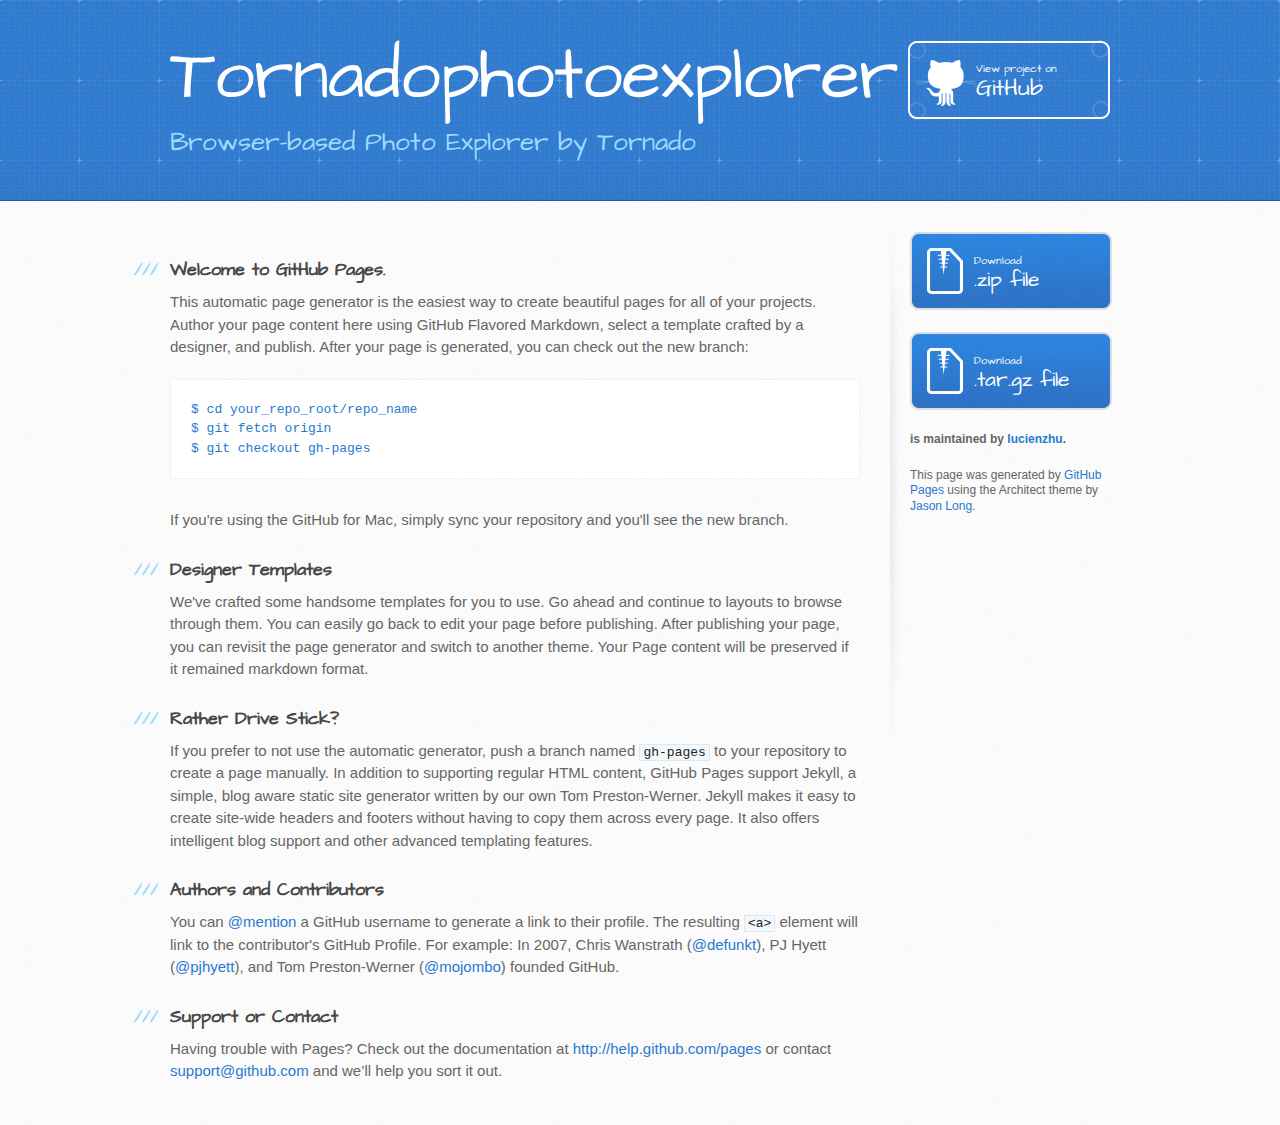
<file: index.html>
<!DOCTYPE html>
<html>
  <head>
    <meta charset='utf-8'>
    <meta http-equiv="X-UA-Compatible" content="chrome=1">
    <meta name="viewport" content="width=device-width, initial-scale=1, maximum-scale=1">
    <link href='https://fonts.googleapis.com/css?family=Architects+Daughter' rel='stylesheet' type='text/css'>
    <link rel="stylesheet" type="text/css" href="stylesheets/stylesheet.css" media="screen" />
    <link rel="stylesheet" type="text/css" href="stylesheets/pygment_trac.css" media="screen" />
    <link rel="stylesheet" type="text/css" href="stylesheets/print.css" media="print" />

    <!--[if lt IE 9]>
    <script src="//html5shiv.googlecode.com/svn/trunk/html5.js"></script>
    <![endif]-->

    <title>Tornadophotoexplorer by lucienzhu</title>
  </head>

  <body>
    <header>
      <div class="inner">
        <h1>Tornadophotoexplorer</h1>
        <h2>Browser-based Photo Explorer by Tornado</h2>
        <a href="https://github.com/lucienzhu/TornadoPhotoExplorer" class="button"><small>View project on</small>GitHub</a>
      </div>
    </header>

    <div id="content-wrapper">
      <div class="inner clearfix">
        <section id="main-content">
          <h3>
<a name="welcome-to-github-pages" class="anchor" href="#welcome-to-github-pages"><span class="octicon octicon-link"></span></a>Welcome to GitHub Pages.</h3>

<p>This automatic page generator is the easiest way to create beautiful pages for all of your projects. Author your page content here using GitHub Flavored Markdown, select a template crafted by a designer, and publish. After your page is generated, you can check out the new branch:</p>

<pre><code>$ cd your_repo_root/repo_name
$ git fetch origin
$ git checkout gh-pages
</code></pre>

<p>If you're using the GitHub for Mac, simply sync your repository and you'll see the new branch.</p>

<h3>
<a name="designer-templates" class="anchor" href="#designer-templates"><span class="octicon octicon-link"></span></a>Designer Templates</h3>

<p>We've crafted some handsome templates for you to use. Go ahead and continue to layouts to browse through them. You can easily go back to edit your page before publishing. After publishing your page, you can revisit the page generator and switch to another theme. Your Page content will be preserved if it remained markdown format.</p>

<h3>
<a name="rather-drive-stick" class="anchor" href="#rather-drive-stick"><span class="octicon octicon-link"></span></a>Rather Drive Stick?</h3>

<p>If you prefer to not use the automatic generator, push a branch named <code>gh-pages</code> to your repository to create a page manually. In addition to supporting regular HTML content, GitHub Pages support Jekyll, a simple, blog aware static site generator written by our own Tom Preston-Werner. Jekyll makes it easy to create site-wide headers and footers without having to copy them across every page. It also offers intelligent blog support and other advanced templating features.</p>

<h3>
<a name="authors-and-contributors" class="anchor" href="#authors-and-contributors"><span class="octicon octicon-link"></span></a>Authors and Contributors</h3>

<p>You can <a href="https://github.com/blog/821" class="user-mention">@mention</a> a GitHub username to generate a link to their profile. The resulting <code>&lt;a&gt;</code> element will link to the contributor's GitHub Profile. For example: In 2007, Chris Wanstrath (<a href="https://github.com/defunkt" class="user-mention">@defunkt</a>), PJ Hyett (<a href="https://github.com/pjhyett" class="user-mention">@pjhyett</a>), and Tom Preston-Werner (<a href="https://github.com/mojombo" class="user-mention">@mojombo</a>) founded GitHub.</p>

<h3>
<a name="support-or-contact" class="anchor" href="#support-or-contact"><span class="octicon octicon-link"></span></a>Support or Contact</h3>

<p>Having trouble with Pages? Check out the documentation at <a href="http://help.github.com/pages">http://help.github.com/pages</a> or contact <a href="mailto:support@github.com">support@github.com</a> and we’ll help you sort it out.</p>
        </section>

        <aside id="sidebar">
          <a href="https://github.com/lucienzhu/TornadoPhotoExplorer/zipball/master" class="button">
            <small>Download</small>
            .zip file
          </a>
          <a href="https://github.com/lucienzhu/TornadoPhotoExplorer/tarball/master" class="button">
            <small>Download</small>
            .tar.gz file
          </a>

          <p class="repo-owner"><a href="https://github.com/lucienzhu/TornadoPhotoExplorer"></a> is maintained by <a href="https://github.com/lucienzhu">lucienzhu</a>.</p>

          <p>This page was generated by <a href="pages.github.com">GitHub Pages</a> using the Architect theme by <a href="https://twitter.com/jasonlong">Jason Long</a>.</p>
        </aside>
      </div>
    </div>

  
  </body>
</html>
</file>
<file: stylesheets/pygment_trac.css>
.highlight  { background: #ffffff; }
.highlight .c { color: #999988; font-style: italic } /* Comment */
.highlight .err { color: #a61717; background-color: #e3d2d2 } /* Error */
.highlight .k { font-weight: bold } /* Keyword */
.highlight .o { font-weight: bold } /* Operator */
.highlight .cm { color: #999988; font-style: italic } /* Comment.Multiline */
.highlight .cp { color: #999999; font-weight: bold } /* Comment.Preproc */
.highlight .c1 { color: #999988; font-style: italic } /* Comment.Single */
.highlight .cs { color: #999999; font-weight: bold; font-style: italic } /* Comment.Special */
.highlight .gd { color: #000000; background-color: #ffdddd } /* Generic.Deleted */
.highlight .gd .x { color: #000000; background-color: #ffaaaa } /* Generic.Deleted.Specific */
.highlight .ge { font-style: italic } /* Generic.Emph */
.highlight .gr { color: #aa0000 } /* Generic.Error */
.highlight .gh { color: #999999 } /* Generic.Heading */
.highlight .gi { color: #000000; background-color: #ddffdd } /* Generic.Inserted */
.highlight .gi .x { color: #000000; background-color: #aaffaa } /* Generic.Inserted.Specific */
.highlight .go { color: #888888 } /* Generic.Output */
.highlight .gp { color: #555555 } /* Generic.Prompt */
.highlight .gs { font-weight: bold } /* Generic.Strong */
.highlight .gu { color: #800080; font-weight: bold; } /* Generic.Subheading */
.highlight .gt { color: #aa0000 } /* Generic.Traceback */
.highlight .kc { font-weight: bold } /* Keyword.Constant */
.highlight .kd { font-weight: bold } /* Keyword.Declaration */
.highlight .kn { font-weight: bold } /* Keyword.Namespace */
.highlight .kp { font-weight: bold } /* Keyword.Pseudo */
.highlight .kr { font-weight: bold } /* Keyword.Reserved */
.highlight .kt { color: #445588; font-weight: bold } /* Keyword.Type */
.highlight .m { color: #009999 } /* Literal.Number */
.highlight .s { color: #d14 } /* Literal.String */
.highlight .na { color: #008080 } /* Name.Attribute */
.highlight .nb { color: #0086B3 } /* Name.Builtin */
.highlight .nc { color: #445588; font-weight: bold } /* Name.Class */
.highlight .no { color: #008080 } /* Name.Constant */
.highlight .ni { color: #800080 } /* Name.Entity */
.highlight .ne { color: #990000; font-weight: bold } /* Name.Exception */
.highlight .nf { color: #990000; font-weight: bold } /* Name.Function */
.highlight .nn { color: #555555 } /* Name.Namespace */
.highlight .nt { color: #000080 } /* Name.Tag */
.highlight .nv { color: #008080 } /* Name.Variable */
.highlight .ow { font-weight: bold } /* Operator.Word */
.highlight .w { color: #bbbbbb } /* Text.Whitespace */
.highlight .mf { color: #009999 } /* Literal.Number.Float */
.highlight .mh { color: #009999 } /* Literal.Number.Hex */
.highlight .mi { color: #009999 } /* Literal.Number.Integer */
.highlight .mo { color: #009999 } /* Literal.Number.Oct */
.highlight .sb { color: #d14 } /* Literal.String.Backtick */
.highlight .sc { color: #d14 } /* Literal.String.Char */
.highlight .sd { color: #d14 } /* Literal.String.Doc */
.highlight .s2 { color: #d14 } /* Literal.String.Double */
.highlight .se { color: #d14 } /* Literal.String.Escape */
.highlight .sh { color: #d14 } /* Literal.String.Heredoc */
.highlight .si { color: #d14 } /* Literal.String.Interpol */
.highlight .sx { color: #d14 } /* Literal.String.Other */
.highlight .sr { color: #009926 } /* Literal.String.Regex */
.highlight .s1 { color: #d14 } /* Literal.String.Single */
.highlight .ss { color: #990073 } /* Literal.String.Symbol */
.highlight .bp { color: #999999 } /* Name.Builtin.Pseudo */
.highlight .vc { color: #008080 } /* Name.Variable.Class */
.highlight .vg { color: #008080 } /* Name.Variable.Global */
.highlight .vi { color: #008080 } /* Name.Variable.Instance */
.highlight .il { color: #009999 } /* Literal.Number.Integer.Long */

.type-csharp .highlight .k { color: #0000FF }
.type-csharp .highlight .kt { color: #0000FF }
.type-csharp .highlight .nf { color: #000000; font-weight: normal }
.type-csharp .highlight .nc { color: #2B91AF }
.type-csharp .highlight .nn { color: #000000 }
.type-csharp .highlight .s { color: #A31515 }
.type-csharp .highlight .sc { color: #A31515 }
</file>
<file: stylesheets/print.css>
html, body, div, span, applet, object, iframe,
h1, h2, h3, h4, h5, h6, p, blockquote, pre,
a, abbr, acronym, address, big, cite, code,
del, dfn, em, img, ins, kbd, q, s, samp,
small, strike, strong, sub, sup, tt, var,
b, u, i, center,
dl, dt, dd, ol, ul, li,
fieldset, form, label, legend,
table, caption, tbody, tfoot, thead, tr, th, td,
article, aside, canvas, details, embed, 
figure, figcaption, footer, header, hgroup, 
menu, nav, output, ruby, section, summary,
time, mark, audio, video {
  margin: 0;
  padding: 0;
  border: 0;
  font-size: 100%;
  font: inherit;
  vertical-align: baseline;
}
/* HTML5 display-role reset for older browsers */
article, aside, details, figcaption, figure, 
footer, header, hgroup, menu, nav, section {
  display: block;
}
body {
  line-height: 1;
}
ol, ul {
  list-style: none;
}
blockquote, q {
  quotes: none;
}
blockquote:before, blockquote:after,
q:before, q:after {
  content: '';
  content: none;
}
table {
  border-collapse: collapse;
  border-spacing: 0;
}
body {
  font-size: 13px;
  line-height: 1.5; 
  font-family: 'Helvetica Neue', Helvetica, Arial, serif;
  color: #000;
}

a {
  color: #d5000d;
  font-weight: bold;
}

header {
  padding-top: 35px;
  padding-bottom: 10px;
}

header h1 {
  font-weight: bold;
  letter-spacing: -1px;
  font-size: 48px;
  color: #303030;
  line-height: 1.2;
}

header h2 {
  letter-spacing: -1px;
  font-size: 24px;
  color: #aaa;
  font-weight: normal;
  line-height: 1.3;
}
#downloads {
  display: none;
}
#main_content {
  padding-top: 20px;
}

code, pre {
  font-family: Monaco, "Bitstream Vera Sans Mono", "Lucida Console", Terminal;
  color: #222;
  margin-bottom: 30px;
  font-size: 12px;
}

code {
  padding: 0 3px;
}

pre {
  border: solid 1px #ddd;
  padding: 20px;
  overflow: auto;
}
pre code {
  padding: 0;
}

ul, ol, dl {
  margin-bottom: 20px;
}


/* COMMON STYLES */

table {
  width: 100%;
  border: 1px solid #ebebeb;
}

th {
  font-weight: 500;
}

td {
  border: 1px solid #ebebeb;
  text-align: center; 
  font-weight: 300;
}

form {
  background: #f2f2f2;
  padding: 20px;
  
}


/* GENERAL ELEMENT TYPE STYLES */

h1 {
  font-size: 2.8em;
} 

h2 {
  font-size: 22px;
  font-weight: bold;
  color: #303030;
  margin-bottom: 8px;
} 

h3 {
  color: #d5000d;
  font-size: 18px;
  font-weight: bold;
  margin-bottom: 8px;
} 
 
h4 {
  font-size: 16px;
  color: #303030;
  font-weight: bold;
} 

h5 {
  font-size: 1em;
  color: #303030;
} 

h6 {
  font-size: .8em;
  color: #303030;
} 

p {
  font-weight: 300;
  margin-bottom: 20px;
}
 
a {
  text-decoration: none;
}

p a {
  font-weight: 400;
}

blockquote {
  font-size: 1.6em;
  border-left: 10px solid #e9e9e9;
  margin-bottom: 20px;
  padding: 0 0 0 30px;
}

ul li {
  list-style: disc inside;
  padding-left: 20px;
}

ol li {
  list-style: decimal inside;
  padding-left: 3px;
}

dl dd {
  font-style: italic;
  font-weight: 100;
}

footer {
  margin-top: 40px;
  padding-top: 20px;
  padding-bottom: 30px;
  font-size: 13px;
  color: #aaa;
}

footer a {
  color: #666;
}

/* MISC */
.clearfix:after {
  clear: both;
  content: '.';
  display: block;
  visibility: hidden;
  height: 0;
}

.clearfix {display: inline-block;}
* html .clearfix {height: 1%;}
.clearfix {display: block;}
</file>
<file: stylesheets/stylesheet.css>
/* http://meyerweb.com/eric/tools/css/reset/ 
   v2.0 | 20110126
   License: none (public domain)
*/
html, body, div, span, applet, object, iframe,
h1, h2, h3, h4, h5, h6, p, blockquote, pre,
a, abbr, acronym, address, big, cite, code,
del, dfn, em, img, ins, kbd, q, s, samp,
small, strike, strong, sub, sup, tt, var,
b, u, i, center,
dl, dt, dd, ol, ul, li,
fieldset, form, label, legend,
table, caption, tbody, tfoot, thead, tr, th, td,
article, aside, canvas, details, embed, 
figure, figcaption, footer, header, hgroup, 
menu, nav, output, ruby, section, summary,
time, mark, audio, video {
	margin: 0;
	padding: 0;
	border: 0;
	font-size: 100%;
	font: inherit;
	vertical-align: baseline;
}
/* HTML5 display-role reset for older browsers */
article, aside, details, figcaption, figure, 
footer, header, hgroup, menu, nav, section {
	display: block;
}
body {
	line-height: 1;
}
ol, ul {
	list-style: none;
}
blockquote, q {
	quotes: none;
}
blockquote:before, blockquote:after,
q:before, q:after {
	content: '';
	content: none;
}
table {
	border-collapse: collapse;
	border-spacing: 0;
}

/* LAYOUT STYLES */
body {
  font-size: 15px;
  line-height: 1.5; 
  background: #fafafa url(../images/body-bg.jpg) 0 0 repeat;
  font-family: 'Helvetica Neue', Helvetica, Arial, serif;
  font-weight: 400;
  color: #666;
}

a {
  color: #2879d0;
}
a:hover {
  color: #2268b2;
}

header {
  padding-top: 40px;
  padding-bottom: 40px;
  font-family: 'Architects Daughter', 'Helvetica Neue', Helvetica, Arial, serif; 
  background: #2e7bcf url(../images/header-bg.jpg) 0 0 repeat-x;
  border-bottom: solid 1px #275da1;
}

header h1 {
  letter-spacing: -1px;
  font-size: 72px;
  color: #fff;
  line-height: 1;
  margin-bottom: 0.2em;
  width: 540px;
}

header h2 {
  font-size: 26px;
  color: #9ddcff;
  font-weight: normal;
  line-height: 1.3;
  width: 540px;
  letter-spacing: 0;
}

.inner {
  position: relative;
  width: 940px;
  margin: 0 auto;
}

#content-wrapper {
  border-top: solid 1px #fff;
  padding-top: 30px;
}

#main-content {
  width: 690px;
  float: left;
}

#main-content img {
  max-width: 100%;
}

aside#sidebar {
  width: 200px;
  padding-left: 20px;
  min-height: 504px;
  float: right;
  background: transparent url(../images/sidebar-bg.jpg) 0 0 no-repeat;
  font-size: 12px;
  line-height: 1.3;
}

aside#sidebar p.repo-owner,
aside#sidebar p.repo-owner a {
  font-weight: bold;
}

#downloads {
  margin-bottom: 40px;
}

a.button {
  width: 134px;
  height: 58px;
  line-height: 1.2;
  font-size: 23px;
  color: #fff;
  padding-left: 68px;
  padding-top: 22px;
  font-family: 'Architects Daughter', 'Helvetica Neue', Helvetica, Arial, serif; 
}
a.button small {
  display: block;
  font-size: 11px;
}
header a.button {
  position: absolute;
  right: 0;
  top: 0;
  background: transparent url(../images/github-button.png) 0 0 no-repeat;
}
aside a.button {
  width: 138px;
  padding-left: 64px;
  display: block;
  background: transparent url(../images/download-button.png) 0 0 no-repeat;
  margin-bottom: 20px;
  font-size: 21px;
}

code, pre {
  font-family: Monaco, "Bitstream Vera Sans Mono", "Lucida Console", Terminal, monospace;
  color: #222;
  margin-bottom: 30px;
  font-size: 13px;
}

code {
  background-color: #f2f8fc;
  border: solid 1px #dbe7f3;
  padding: 0 3px;
}

pre {
  padding: 20px;
  background: #fff;
  text-shadow: none;
  overflow: auto;
  border: solid 1px #f2f2f2;
}
pre code {
  color: #2879d0;
  background-color: #fff;
  border: none;
  padding: 0;
}

ul, ol, dl {
  margin-bottom: 20px;
}


/* COMMON STYLES */

hr {
  height: 1px;
  line-height: 1px;
  margin-top: 1em;
  padding-bottom: 1em;
  border: none;
  background: transparent url('../images/hr.png') 0 0 no-repeat;
}

table {
  width: 100%;
  border: 1px solid #ebebeb;
}

th {
  font-weight: 500;
}

td {
  border: 1px solid #ebebeb;
  text-align: center; 
  font-weight: 300;
}

form {
  background: #f2f2f2;
  padding: 20px;
  
}


/* GENERAL ELEMENT TYPE STYLES */

#main-content h1 {
  font-family: 'Architects Daughter', 'Helvetica Neue', Helvetica, Arial, serif; 
  font-size: 2.8em;
  letter-spacing: -1px;
  color: #474747;
} 

#main-content h1:before {
  content: "/";
  color: #9ddcff;
  padding-right: 0.3em;
  margin-left: -0.9em;
}

#main-content h2 {
  font-family: 'Architects Daughter', 'Helvetica Neue', Helvetica, Arial, serif; 
  font-size: 22px;
  font-weight: bold;
  margin-bottom: 8px;
  color: #474747;
} 
#main-content h2:before {
  content: "//";
  color: #9ddcff;
  padding-right: 0.3em;
  margin-left: -1.5em;
}

#main-content h3 {
  font-family: 'Architects Daughter', 'Helvetica Neue', Helvetica, Arial, serif; 
  font-size: 18px;
  font-weight: bold;
  margin-top: 24px;
  margin-bottom: 8px;
  color: #474747;
} 
 
#main-content h3:before {
  content: "///";
  color: #9ddcff;
  padding-right: 0.3em;
  margin-left: -2em;
}

#main-content h4 {
  font-family: 'Architects Daughter', 'Helvetica Neue', Helvetica, Arial, serif; 
  font-size: 15px;
  font-weight: bold;
  color: #474747;
} 

h4:before {
  content: "////";
  color: #9ddcff;
  padding-right: 0.3em;
  margin-left: -2.8em;
}

#main-content h5 {
  font-family: 'Architects Daughter', 'Helvetica Neue', Helvetica, Arial, serif; 
  font-size: 14px;
  color: #474747;
} 
h5:before {
  content: "/////";
  color: #9ddcff;
  padding-right: 0.3em;
  margin-left: -3.2em;
}

#main-content h6 {
  font-family: 'Architects Daughter', 'Helvetica Neue', Helvetica, Arial, serif; 
  font-size: .8em;
  color: #474747;
} 
h6:before {
  content: "//////";
  color: #9ddcff;
  padding-right: 0.3em;
  margin-left: -3.7em;
}

p {
  margin-bottom: 20px;
}
 
a {
  text-decoration: none;
}

p a {
  font-weight: 400;
}

blockquote {
  font-size: 1.6em;
  border-left: 10px solid #e9e9e9;
  margin-bottom: 20px;
  padding: 0 0 0 30px;
}

ul li {
  list-style: disc inside;
  padding-left: 20px;
}

ol li {
  list-style: decimal inside;
  padding-left: 3px;
}

dl dd {
  font-style: italic;
  font-weight: 100;
}

footer {
  background: transparent url('../images/hr.png') 0 0 no-repeat;
  margin-top: 40px;
  padding-top: 20px;
  padding-bottom: 30px;
  font-size: 13px;
  color: #aaa;
}

footer a {
  color: #666;
}
footer a:hover {
  color: #444;
}

/* MISC */
.clearfix:after {
  clear: both;
  content: '.';
  display: block;
  visibility: hidden;
  height: 0;
}

.clearfix {display: inline-block;}
* html .clearfix {height: 1%;}
.clearfix {display: block;}

/* #Media Queries
================================================== */

/* Smaller than standard 960 (devices and browsers) */
@media only screen and (max-width: 959px) {}

/* Tablet Portrait size to standard 960 (devices and browsers) */
@media only screen and (min-width: 768px) and (max-width: 959px) {
  .inner {
    width: 740px;
  }
  header h1, header h2 {
    width: 340px;
  }
  header h1 {
    font-size: 60px;
  }
  header h2 {
    font-size: 30px;
  }
  #main-content {
    width: 490px;
  }
  #main-content h1:before,
  #main-content h2:before,
  #main-content h3:before,
  #main-content h4:before,
  #main-content h5:before,
  #main-content h6:before {
    content: none;
    padding-right: 0;
    margin-left: 0;
  }
}

/* All Mobile Sizes (devices and browser) */
@media only screen and (max-width: 767px) {
  .inner {
    width: 93%;
  }
  header {
    padding: 20px 0;
  }
  header .inner {
    position: relative;
  }
  header h1, header h2 {
    width: 100%;
  }
  header h1 {
    font-size: 48px;
  }
  header h2 {
    font-size: 24px;
  }
  header a.button {
    background-image: none;
    width: auto;
    height: auto;
    display: inline-block;
    margin-top: 15px;
    padding: 5px 10px;
    position: relative;
    text-align: center;
    font-size: 13px;
    line-height: 1;
    background-color: #9ddcff;
    color: #2879d0;
    -moz-border-radius: 5px;
    -webkit-border-radius: 5px;                     
    border-radius: 5px;    
  }
  header a.button small {
    font-size: 13px;
    display: inline;
  }
  #main-content,
  aside#sidebar {
    float: none;
    width: 100% ! important;
  }
  aside#sidebar {
    background-image: none;
    margin-top: 20px;
    border-top: solid 1px #ddd;
    padding: 20px 0;
    min-height: 0;
  }
  aside#sidebar a.button {
    display: none;
  }
  #main-content h1:before,
  #main-content h2:before,
  #main-content h3:before,
  #main-content h4:before,
  #main-content h5:before,
  #main-content h6:before {
    content: none;
    padding-right: 0;
    margin-left: 0;
  }
}

/* Mobile Landscape Size to Tablet Portrait (devices and browsers) */
@media only screen and (min-width: 480px) and (max-width: 767px) {}

/* Mobile Portrait Size to Mobile Landscape Size (devices and browsers) */
@media only screen and (max-width: 479px) {}
</file>
